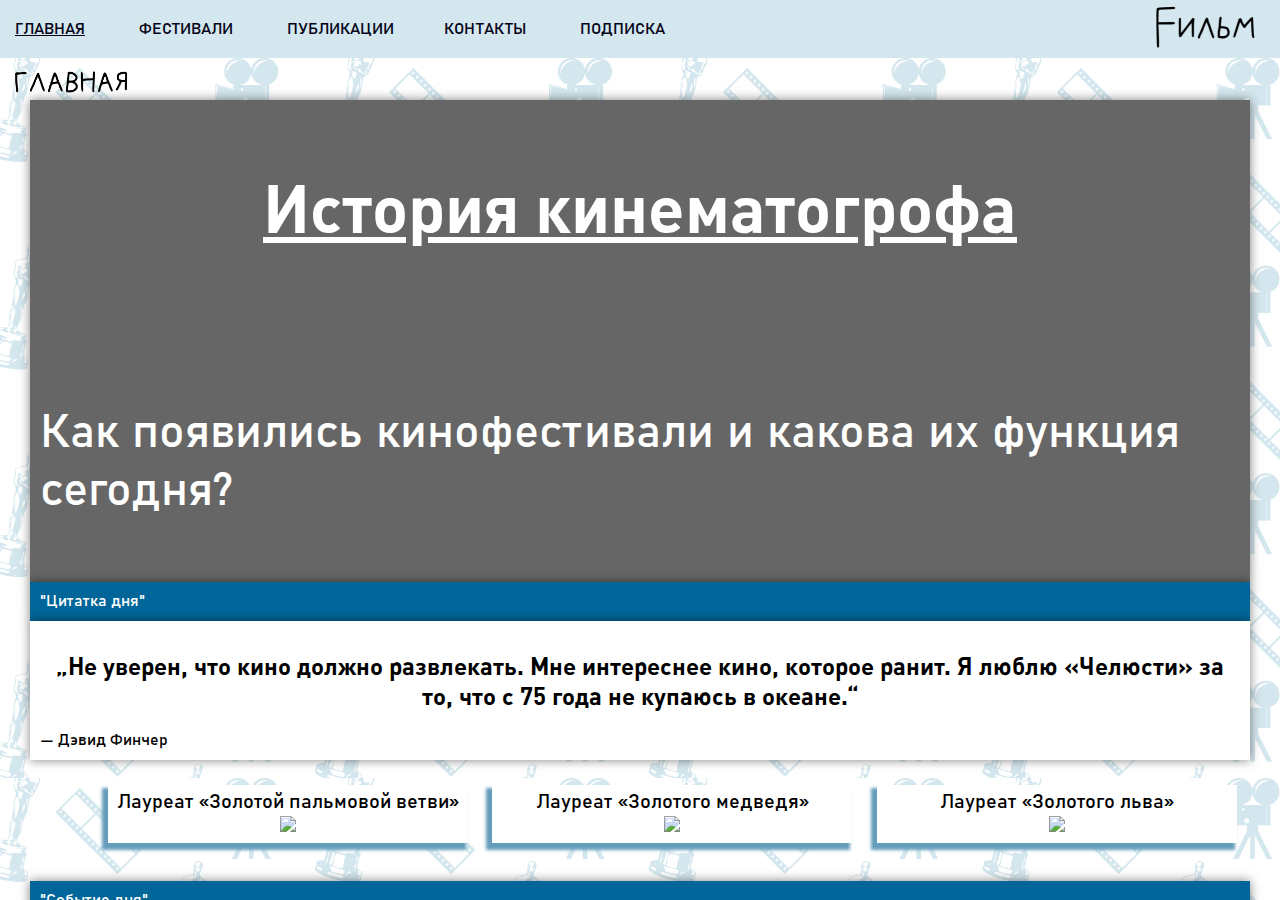
<file: index.html>
<!DOCTYPE html>
<html>
 <head>
  <meta charset="utf-8">
  <link rel="shortcut icon" href="icon.png" type="image/png">
  <title>Fильм</title>
 </head>
<frameset rows = "58,*" frameborder = "no">
<frame src = "test.html" noresize scrolling="no">
<frame src = "general.html" name = "frame_content">
</frameset>
</html>
</file>
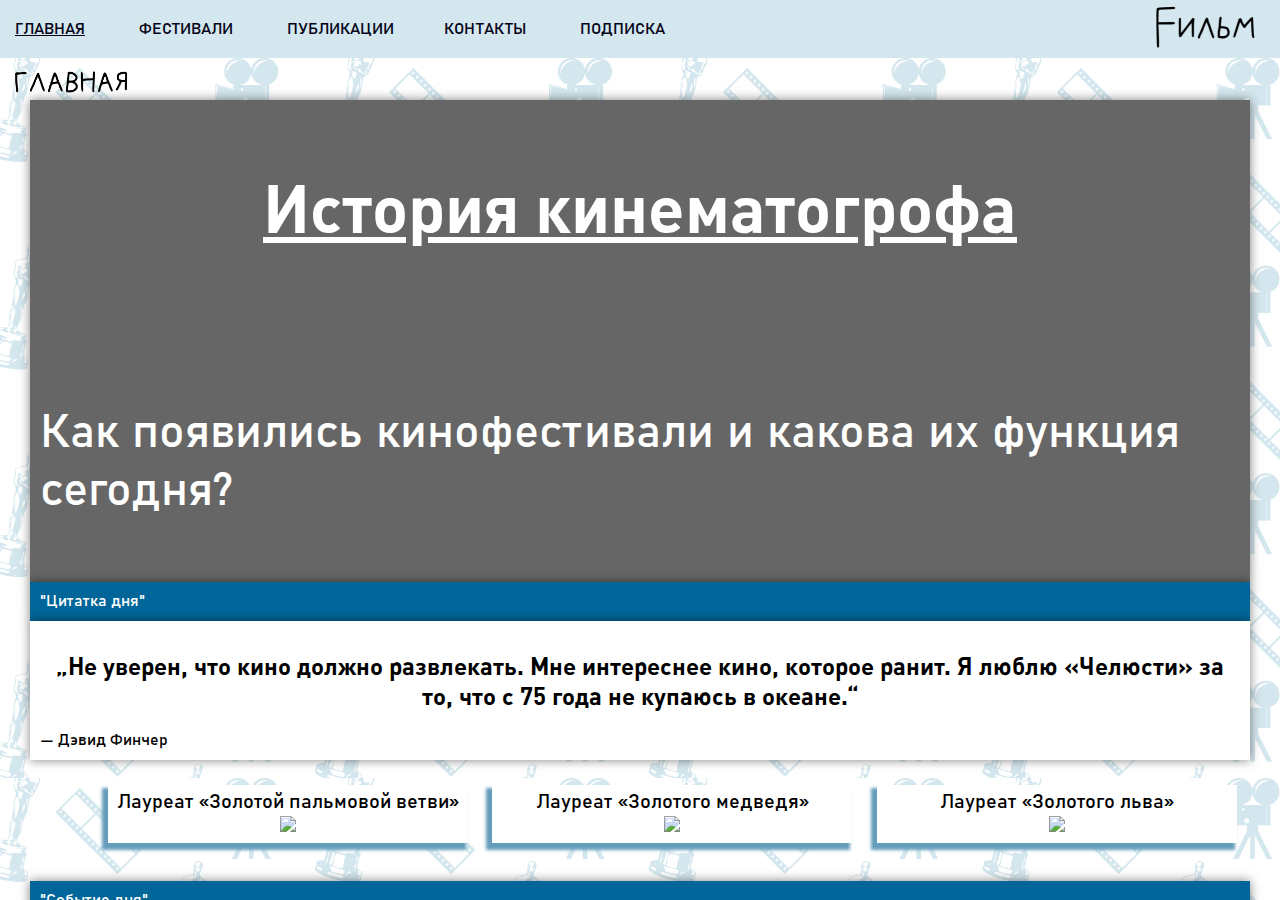
<file: load.html>
<!DOCTYPE html>
<html>
 <head>
  <meta charset="utf-8">
  <link rel="shortcut icon" href="icon.png" type="image/png">
  <title>Fильм</title>
 </head>
<frameset rows = "58,*" frameborder = "no">
<frame src = "test.html" noresize scrolling="no">
<frame src = "general.html" name = "frame_content">
</frameset>
</html>
</file>
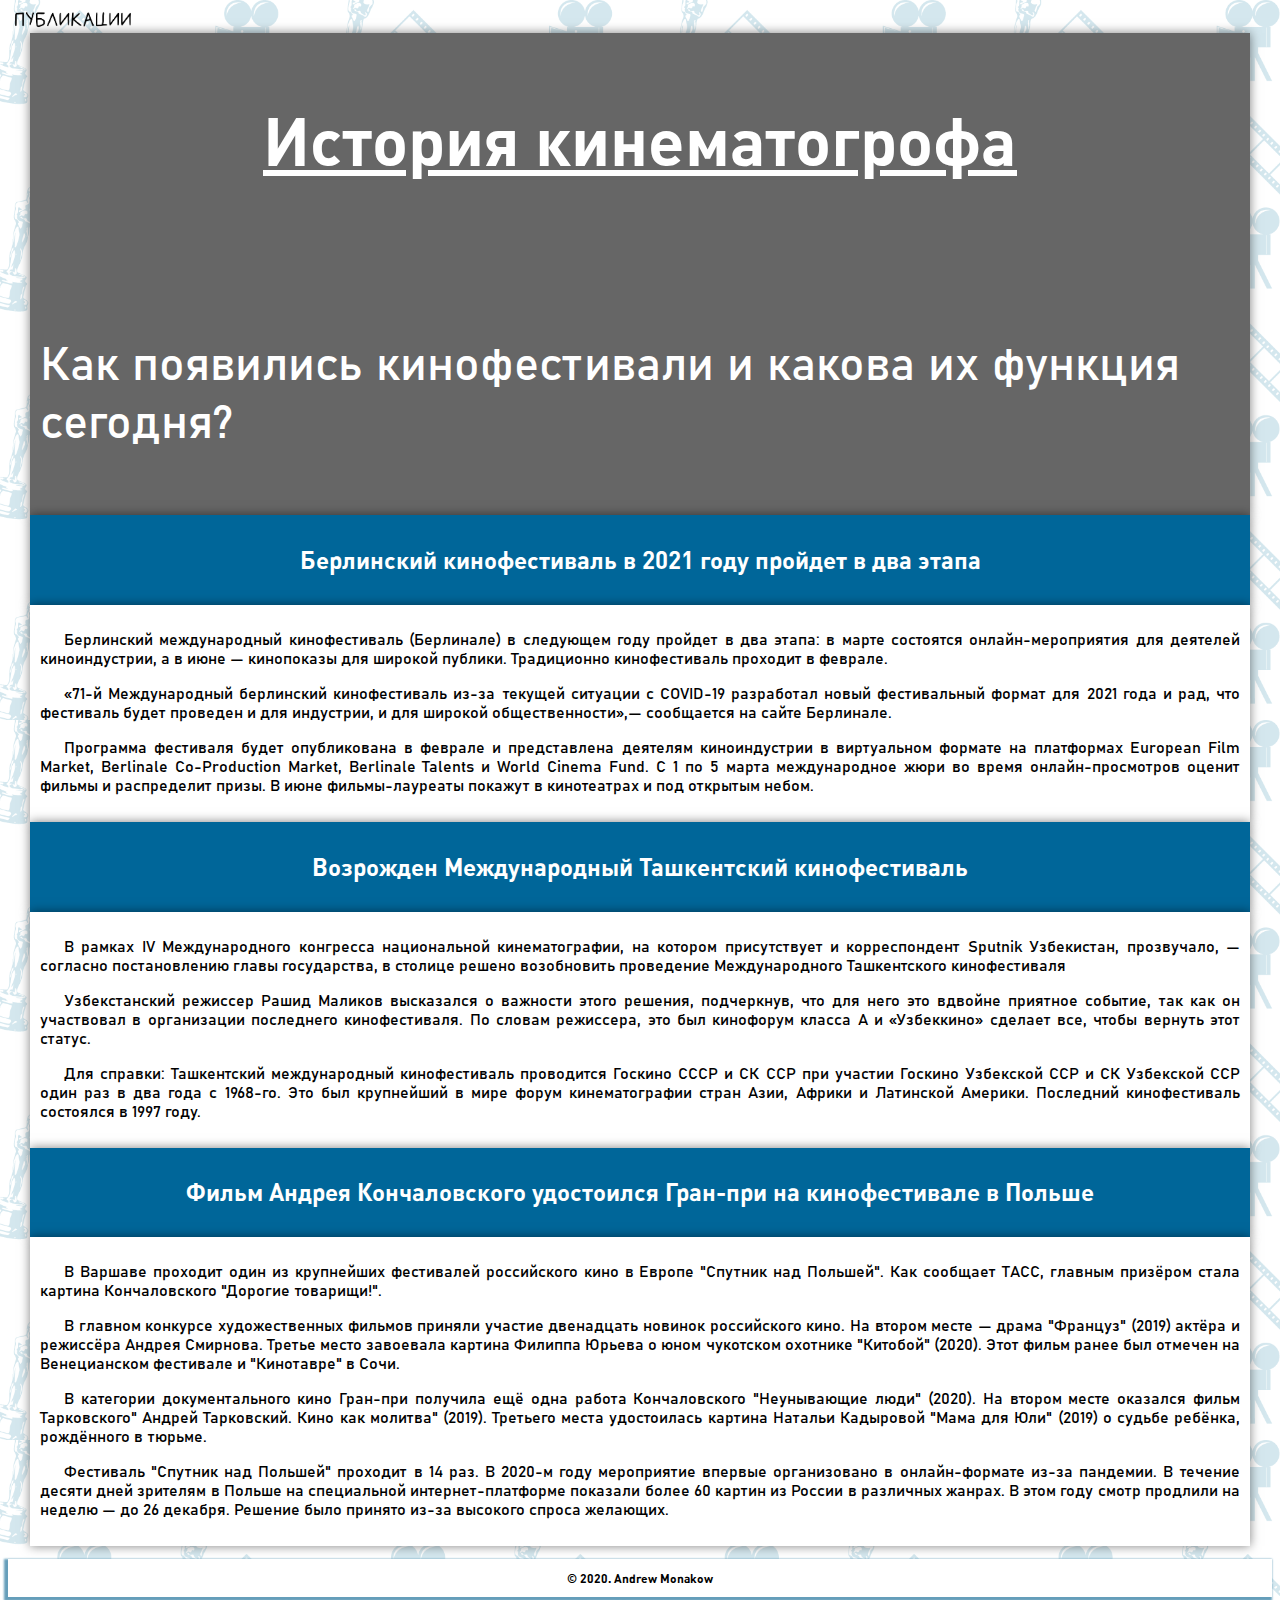
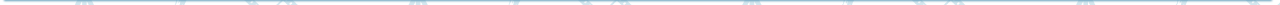
<file: publication.html>
<!DOCTYPE html>
<html>
<head>
<meta charset = "utf-8">
<link rel="stylesheet" href="general.css" />
</head>
<body link="black" vlink="#cecece" alink="#ff0000">
<style>
   body {
    background: url(back.png);
    background-size: 100%;
   }
 </style>
 <img src = "publ.png" width="10%">
 <div class="history">
 <br>
 <br>
 <br>
 <vg><center><a href="history.html"target = "frame_content" style="color: white">История кинематогрофа</a></center></vg>
 <br>
 <br>
 <br>
 <br>
 <br>
 <cg><c>Как появились кинофестивали и какова их функция сегодня?</c></cg>
 </div>
  <div class="center">
 <h2><center>Берлинский кинофестиваль в 2021 году пройдет в два этапа</center></h2></div>
 <div class="center1">
 <p><c>Берлинский международный кинофестиваль (Берлинале) в следующем году пройдет в два этапа: в марте состоятся онлайн-мероприятия для деятелей киноиндустрии, а в июне — кинопоказы для широкой публики. Традиционно кинофестиваль проходит в феврале.</p></c>
 <p><c>
«71-й Международный берлинский кинофестиваль из-за текущей ситуации с COVID-19 разработал новый фестивальный формат для 2021 года и рад, что фестиваль будет проведен и для индустрии, и для широкой общественности»,— сообщается на сайте Берлинале.</p></c>
 <p><c>Программа фестиваля будет опубликована в феврале и представлена деятелям киноиндустрии в виртуальном формате на платформах European Film Market, Berlinale Co-Production Market, Berlinale Talents и World Cinema Fund. С 1 по 5 марта международное жюри во время онлайн-просмотров оценит фильмы и распределит призы. В июне фильмы-лауреаты покажут в кинотеатрах и под открытым небом.</p></c>
 </div>
 <div class="center">
 <h2><center>Возрожден Международный Ташкентский кинофестиваль</center></h2></div>
 <div class="center1">
 <p><c>В рамках IV Международного конгресса национальной кинематографии, на котором присутствует и корреспондент Sputnik Узбекистан, прозвучало, — согласно постановлению главы государства, в столице решено возобновить проведение Международного Ташкентского кинофестиваля</p></c>
 <p><c>Узбекстанский режиссер Рашид Маликов высказался о важности этого решения, подчеркнув, что для него это вдвойне приятное событие, так как он участвовал в организации последнего кинофестиваля. По словам режиссера, это был кинофорум класса А и «Узбеккино» сделает все, чтобы вернуть этот статус.</p></c>
 <p><c>Для справки: Ташкентский международный кинофестиваль проводится Госкино СССР и СК ССР при участии Госкино Узбекской ССР и СК Узбекской ССР один раз в два года с 1968-го. Это был крупнейший в мире форум кинематографии стран Азии, Африки и Латинской Америки. Последний кинофестиваль состоялся в 1997 году.</p></c>
 </div>
 <div class="center">
 <h2><center>Фильм Андрея Кончаловского удостоился Гран-при на кинофестивале в Польше</center></h2></div>
 <div class="center1">
 <p><c>В Варшаве проходит один из крупнейших фестивалей российского кино в Европе "Спутник над Польшей". Как сообщает ТАСС, главным призёром стала картина Кончаловского "Дорогие товарищи!".</p></c>
 <p><c>В главном конкурсе художественных фильмов приняли участие двенадцать новинок российского кино. На втором месте — драма "Француз" (2019) актёра и режиссёра Андрея Смирнова. Третье место завоевала картина Филиппа Юрьева о юном чукотском охотнике "Китобой" (2020). Этот фильм ранее был отмечен на Венецианском фестивале и "Кинотавре" в Сочи.</p></c>
 <p><c>В категории документального кино Гран-при получила ещё одна работа Кончаловского "Неунывающие люди" (2020). На втором месте оказался фильм Тарковского" Андрей Тарковский. Кино как молитва" (2019). Третьего места удостоилась картина Натальи Кадыровой "Мама для Юли" (2019) о судьбе ребёнка, рождённого в тюрьме. </p></c>
 <p><c>Фестиваль "Спутник над Польшей" проходит в 14 раз. В 2020-м году мероприятие впервые организовано в онлайн-формате из-за пандемии. В течение десяти дней зрителям в Польше на специальной интернет-платформе показали более 60 картин из России в различных жанрах. В этом году смотр продлили на неделю — до 26 декабря. Решение было принято из-за высокого спроса желающих.</p></c>
 </div>
 <footer>
  <center>&copy; 2020. Andrew Monakow</center>
</footer>
</body>
</html>
</file>
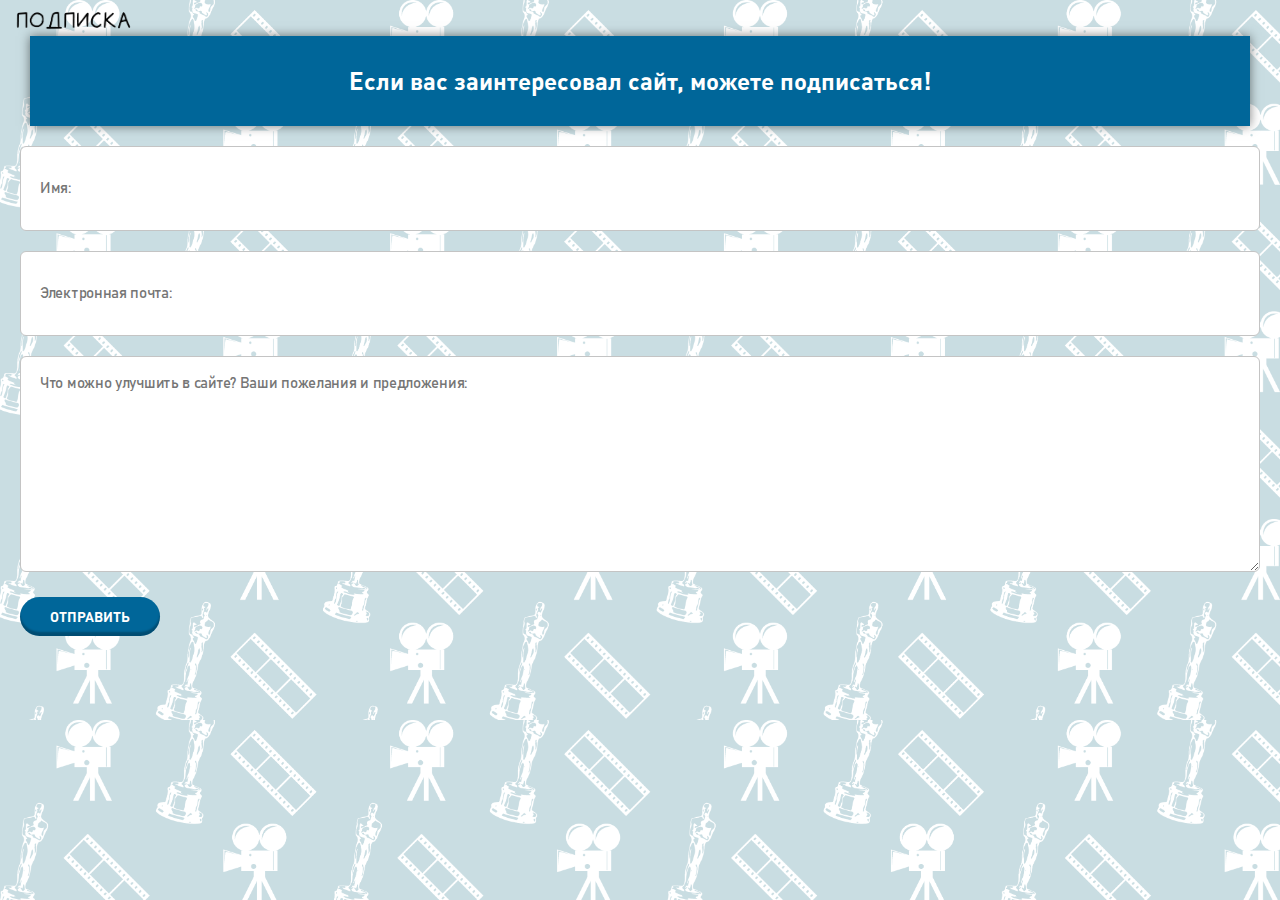
<file: sub.html>
<!DOCTYPE html>
<html>
<head>
<meta charset = "utf-8">
<link rel="stylesheet" href="general.css" />
<script>
   function isEmail() {
    var str = document.getElementById("email").value;
    var re = /^[^\s()<>@,;:\/]+@\w[\w\.-]+\.[a-z]{2,}$/i;
    if (re.test(str))return true;
      else return false;
    if(isEmpty(str)) return false;
   }
   function isEmpty(str){
    return (str == null) || (str.length == 0);
   }
   function isName(){
   var str = document.getElementById("name").value;
	if(isEmpty(str)) return false;
		else return true;
	}
	function test(){
	if ((isEmail()) && (isName()) == true){
	alert("Вы подписались на рассылку публикации.")}}
  </script>
</head>
<body link="black" vlink="#cecece" alink="#ff0000">
<style>
   body {
    background: url(back2.png);
    background-size: 100%;
   }
 </style>
 <img src = "sub.png" width="10%">
 <div class="center">
 <center><h2>Если вас заинтересовал сайт, можете подписаться!</h2><center>
 </div>
 <div class="frm">
					<form>
						<div class="form-wrap">
							<input class="form-input" id="name" type="text" placeholder="Имя:" required="">
						</div>
                
						<div class="form-wrap">
							<input class="form-input" id="email" type="email" placeholder="Электронная почта:" required=""></span>    
						</div>
						<div class="form-wrap">
							<textarea class="form-input" id="message" placeholder="Что можно улучшить в сайте? Ваши пожелания и предложения:"></textarea>
						</div>
						<button class="button" id="submit" name="submit" onClick="test()"type="submit">ОТПРАВИТЬ</button>
					</form>
				</div>
 </body>
</html>
</file>
<file: general.css>
line {
   text-decoration: underline;
   }
@font-face {
 font-family: "Bahnschrift";
src: url("bahnschrift.ttf") format("truetype")}
 .center {
    width: 1200px; 
    padding: 10px; 
    margin: auto; 
    background: #006699; 
	font-family: 'Bahnschrift', sans-serif;
	color: white;
	box-shadow: 0 0 10px rgba(0,0,0,0.5);
   }
@font-face {
 font-family: "DIN PRO Bold";
src: url("15770.otf") format("opentype")}

.center1 {
    width: 1200px; 
    padding: 10px; 
    margin: auto; 
    background: white; 
	color: black;
	box-shadow:  0 0 10px rgba(0,0,0,0.5);
   }
   h2{
	  font-family: 'DIN PRO Bold', sans-serif;
   }
   v{
	  font-family: 'DIN PRO Bold', sans-serif;
   }
  c{
	 font-family: 'Bahnschrift', sans-serif;
  }
  P { 
    text-indent: 1.5em; 
    text-align: justify; 
   }
  d{
	 font-size: 24pt;
  }
  vg{
	 font-size: 50pt;
	 font-family: 'DIN PRO Bold', sans-serif;
  }
  cg{
	  font-size: 35pt;
  }
.rightpic {
    float: right; 
    margin: 0 0 5px 5px;
   }  
.center3 {
    width: 1200px; 
    padding: 10px; 
    margin: auto; 
    background: #006699; 
	color: white;
	box-shadow: 0 0 10px rgba(0,0,0,0.5);
	font-family: 'Bahnschrift', sans-serif;
	position: relative;
	margin-top: 3%;
   }
.flex-container { 	
	display: flex;
	flex-flow: row wrap;
	justify-content: center;
	list-style: none;
	margin: auto; 
}

.flex-item {
	width: 350px;
    background: white;
	padding: 5px;	
    float: left;
    margin-left: 2%;
	font-size: 15pt;
	font-family: 'Bahnschrift', sans-serif;
	color: black;
	visibility: visible;
	margin-top: 2%;
	box-shadow:  -4px 5px 3px 2px rgba(101, 158, 186, 1);

}
.history {
    width: 1200px;
	height: 462px;
    padding: 10px; 
    margin: auto;
	background: #666666;
    background-image: url(https://avatanplus.com/files/resources/original/5bf8cb64d69bc16743da820f.png), url(https://fishki.net/picsw/082013/22/post/venec/tn.jpg);
	background-position: left;
	background-repeat:no-repeat,round;
	color: white;
	box-shadow:  0 0 10px rgba(0,0,0,0.5);
   }
textarea.form-input {
    height: 186px;
    min-height: 55px;
    max-height: 316px;
    resize: vertical;
}
textarea {
    overflow: auto;
    resize: vertical;
}
input, button, textarea {
    margin: 0;
    font-family: inherit;
    font-size: inherit;
    line-height: inherit;
}
.button {
    margin-top: 2%;
	padding: 11px 30px;
	font-size: 14px;
	border: 0;
	cursor: pointer;
    text-overflow: ellipsis;
    text-align: center;
	font-family: 'DIN PRO Bold', sans-serif;
    transition: 250ms all ease-in-out;
    border-radius: 10em;
    box-shadow: inset 0px -4px 2px rgba(0, 0, 0, 0.25);
	color: #ffffff;
    background-color: #006699;
}
.frm{
    position: relative;
	display: flex;
	flex-flow: row wrap;
	justify-content: center;
    min-height: 1px;
    
}
.form-wrap {
    position: relative;
    margin-top: 20px;
}
.form-input {
    display: block;
    width: 1200px;
    min-height: 55px;
    padding: 14px 19px;
    font-size: 15px;
    font-weight: 400;
    line-height: 26px;
    letter-spacing: -.02em;
    border-radius: 6px;
    -webkit-appearance: none;
    transition: .3s ease-in-out;
    border: 1px solid #c4c4c4;
	font-family: 'Bahnschrift', sans-serif;
}
@media all and (max-width: 1245px) {
.center {
    width: 900px; 
    padding: 10px; 
    margin: auto; 
    background: #006699; 
	font-family: 'Bahnschrift', sans-serif;
	color: white;
	box-shadow: 0 0 10px rgba(0,0,0,0.5);
   }
   .center1 {
    width: 900px; 
    padding: 10px; 
    margin: auto; 
    background: white; 
	color: black;
	box-shadow:  0 0 10px rgba(0,0,0,0.5);
   }
   .center3 {
    width: 900px; 
    padding: 10px; 
    margin: auto; 
    background: #006699; 
	font-family: 'Bahnschrift', sans-serif;
	color: white;
	box-shadow: 0 0 10px rgba(0,0,0,0.5);
	position: relative;
	margin-top: 3%;
   }
   .flex-container { 	
	display: flex;
	flex-flow: row wrap;
	font-size: 15pt;
	justify-content: center;
	list-style: none;
	margin: auto; 
	}

	.flex-item {
	width: 350px;
    background: white;
	padding: 5px;	
    float: left;
    margin-left: 2%;
	font-family: 'Bahnschrift', sans-serif;
	color: black;
	visibility: visible;
	margin-top: 2%;
	box-shadow:  -4px 5px 3px 2px rgba(101, 158, 186, 1);
	}
	.history {
    width: 900px;
	height: 462px;
    padding: 10px; 
    margin: auto;
	background: #666666;
    background-image: url(https://avatanplus.com/files/resources/original/5bf8cb64d69bc16743da820f.png), url(https://fishki.net/picsw/082013/22/post/venec/tn.jpg);
	background-position: left;
	background-repeat:no-repeat,round;
	color: white;
	box-shadow:  0 0 10px rgba(0,0,0,0.5);
   }
   .form-input {
    display: block;
    width: 900px;
    min-height: 55px;
    padding: 14px 19px;
    font-size: 30px;
    font-weight: 400;
    line-height: 26px;
    letter-spacing: -.02em;
    border-radius: 6px;
    -webkit-appearance: none;
    transition: .3s ease-in-out;
    border: 1px solid #c4c4c4;
	font-family: 'Bahnschrift', sans-serif;
}
}

@media all and (max-width: 1040px) {
.center {
    width: 850px; 
    padding: 10px; 
    margin: auto; 
    background: #006699; 
	font-family: 'Bahnschrift', sans-serif;
	color: white;
	box-shadow: 0 0 10px rgba(0,0,0,0.5);
   }
   .center1 {
    width: 850px; 
    padding: 10px; 
    margin: auto; 
    background: white; 
	color: black;
	box-shadow:  0 0 10px rgba(0,0,0,0.5);
   }
   .center3 {
    width: 850px; 
    padding: 10px; 
    margin: auto; 
    background: #006699; 
	font-family: 'Bahnschrift', sans-serif;
	color: white;
	box-shadow: 0 0 10px rgba(0,0,0,0.5);
	position: relative;
	margin-top: 3%;
   }
   .flex-container { 	
	display: flex;
	flex-flow: row wrap;
	justify-content: center;
	list-style: none;
	margin: auto; 
	}

	.flex-item {
	width: 650px;
    background: white;
	padding: 5px;	
    float: left;
	font-size: 22pt;
    margin-left: 2%;
	font-family: 'Bahnschrift', sans-serif;
	color: black;
	visibility: visible;
	margin-top: 2%;
	box-shadow:  -4px 5px 3px 2px rgba(101, 158, 186, 1);
}
.history {
    width: 850px;
	height: 462px;
    padding: 10px; 
    margin: auto;
	background: #666666;
    background-image: url(https://avatanplus.com/files/resources/original/5bf8cb64d69bc16743da820f.png), url(https://fishki.net/picsw/082013/22/post/venec/tn.jpg);
	background-position: left;
	background-repeat:no-repeat,round;
	color: white;
	box-shadow:  0 0 10px rgba(0,0,0,0.5);
   }
     .form-input {
    display: block;
    width: 850px;
    min-height: 55px;
    padding: 14px 19px;
    font-size: 30px;
    font-weight: 400;
    line-height: 26px;
    letter-spacing: -.02em;
    border-radius: 6px;
    -webkit-appearance: none;
    transition: .3s ease-in-out;
    border: 1px solid #c4c4c4;
	font-family: 'Bahnschrift', sans-serif;
}
}
@media all and (max-width: 945px) {
.center {
    width: 650px; 
    padding: 10px; 
    margin: auto; 
    background: #006699; 
	font-family: 'Bahnschrift', sans-serif;
	color: white;
	box-shadow: 0 0 10px rgba(0,0,0,0.5);
   }
   .center1 {
    width: 650px; 
    padding: 10px; 
    margin: auto; 
    background: white; 
	color: black;
	box-shadow:  0 0 10px rgba(0,0,0,0.5);
   }
   .center3 {
    width: 650px; 
    padding: 10px; 
    margin: auto; 
    background: #006699; 
	font-family: 'Bahnschrift', sans-serif;
	color: white;
	box-shadow: 0 0 10px rgba(0,0,0,0.5);
	position: relative;
	margin-top: 3%;
   }
   .flex-container { 	
	display: flex;
	flex-flow: row wrap;
	justify-content: center;
	list-style: none;
	margin: auto; 
	}

	.flex-item {
	width: 600px;
    background: white;
	padding: 5px;	
    float: left;
	font-size: 22pt;
    margin-left: 2%;
	font-family: 'Bahnschrift', sans-serif;
	color: black;
	visibility: visible;
	margin-top: 2%;
	box-shadow:  -4px 5px 3px 2px rgba(101, 158, 186, 1);
}


.history {
    width: 650px;
	height: 462px;
    padding: 10px; 
    margin: auto;
	background: #666666;
    background-image: url(https://avatanplus.com/files/resources/original/5bf8cb64d69bc16743da820f.png), url(https://fishki.net/picsw/082013/22/post/venec/tn.jpg);
	background-position: left;
	background-repeat:no-repeat,round;
	color: white;
	box-shadow:  0 0 10px rgba(0,0,0,0.5);
   }
   cg{
	  font-size: 20pt;
  }
  .form-input {
    display: block;
    width: 650px;
    min-height: 55px;
    padding: 14px 19px;
    font-size: 30px;
    font-weight: 400;
    line-height: 26px;
    letter-spacing: -.02em;
    border-radius: 6px;
    -webkit-appearance: none;
    transition: .3s ease-in-out;
    border: 1px solid #c4c4c4;
	font-family: 'Bahnschrift', sans-serif;
}
}
@media all and (max-width: 700px) {
.center {
    width: 400px; 
    padding: 10px; 
    margin: auto; 
    background: #006699; 
	font-family: 'Bahnschrift', sans-serif;
	color: white;
	box-shadow: 0 0 10px rgba(0,0,0,0.5);
   }
   .center1 {
    width: 400px; 
    padding: 10px; 
    margin: auto; 
    background: white; 
	color: black;
	box-shadow:  0 0 10px rgba(0,0,0,0.5);
   }
   .center3 {
    width: 400px; 
    padding: 10px; 
    margin: auto; 
    background: #006699; 
	font-family: 'Bahnschrift', sans-serif;
	color: white;
	box-shadow: 0 0 10px rgba(0,0,0,0.5);
	position: relative;
	margin-top: 3%;
   }
   .flex-container { 	
	display: flex;
	flex-flow: row wrap;
	justify-content: center;
	list-style: none;
	margin: auto; 
	}

	.flex-item {
	width: 350px;
    background: white;
	padding: 5px;	
    float: left;
	font-size: 13pt;
    margin-left: 2%;
	font-family: 'Bahnschrift', sans-serif;
	color: black;
	visibility: visible;
	margin-top: 2%;
	box-shadow:  -4px 5px 3px 2px rgba(101, 158, 186, 1);
}
.form-input {
    display: block;
    width: 400px;
    min-height: 55px;
    padding: 14px 19px;
    font-size: 30px;
    font-weight: 400;
    line-height: 26px;
    letter-spacing: -.02em;
    border-radius: 6px;
    -webkit-appearance: none;
    transition: .3s ease-in-out;
    border: 1px solid #c4c4c4;
	font-family: 'Bahnschrift', sans-serif;
}

.history {
    width: 400px;
	height: 462px;
    padding: 10px; 
    margin: auto;
	background: #666666;
    background-image: url(https://avatanplus.com/files/resources/original/5bf8cb64d69bc16743da820f.png), url(https://fishki.net/picsw/082013/22/post/venec/tn.jpg);
	background-position: left;
	background-repeat:no-repeat,round;
	color: white;
	font-size: 15pt;
	box-shadow:  0 0 10px rgba(0,0,0,0.5);
   }
   vg{
	 font-size: 30pt;
	 font-family: 'DIN PRO Bold', sans-serif;
  }
  cg{
	  font-size: 15pt;
  }
}
footer {
  width: auto;
  background-color: white;
  padding: .75rem;
  color: black;
  font-family: 'DIN PRO Bold', sans-serif;
  font-size: .75rem;
  position: relative;
  margin-top: 1%;
  box-shadow: -2px 2px 2px 2px rgba(101, 158, 186, 1);
}
</file>
